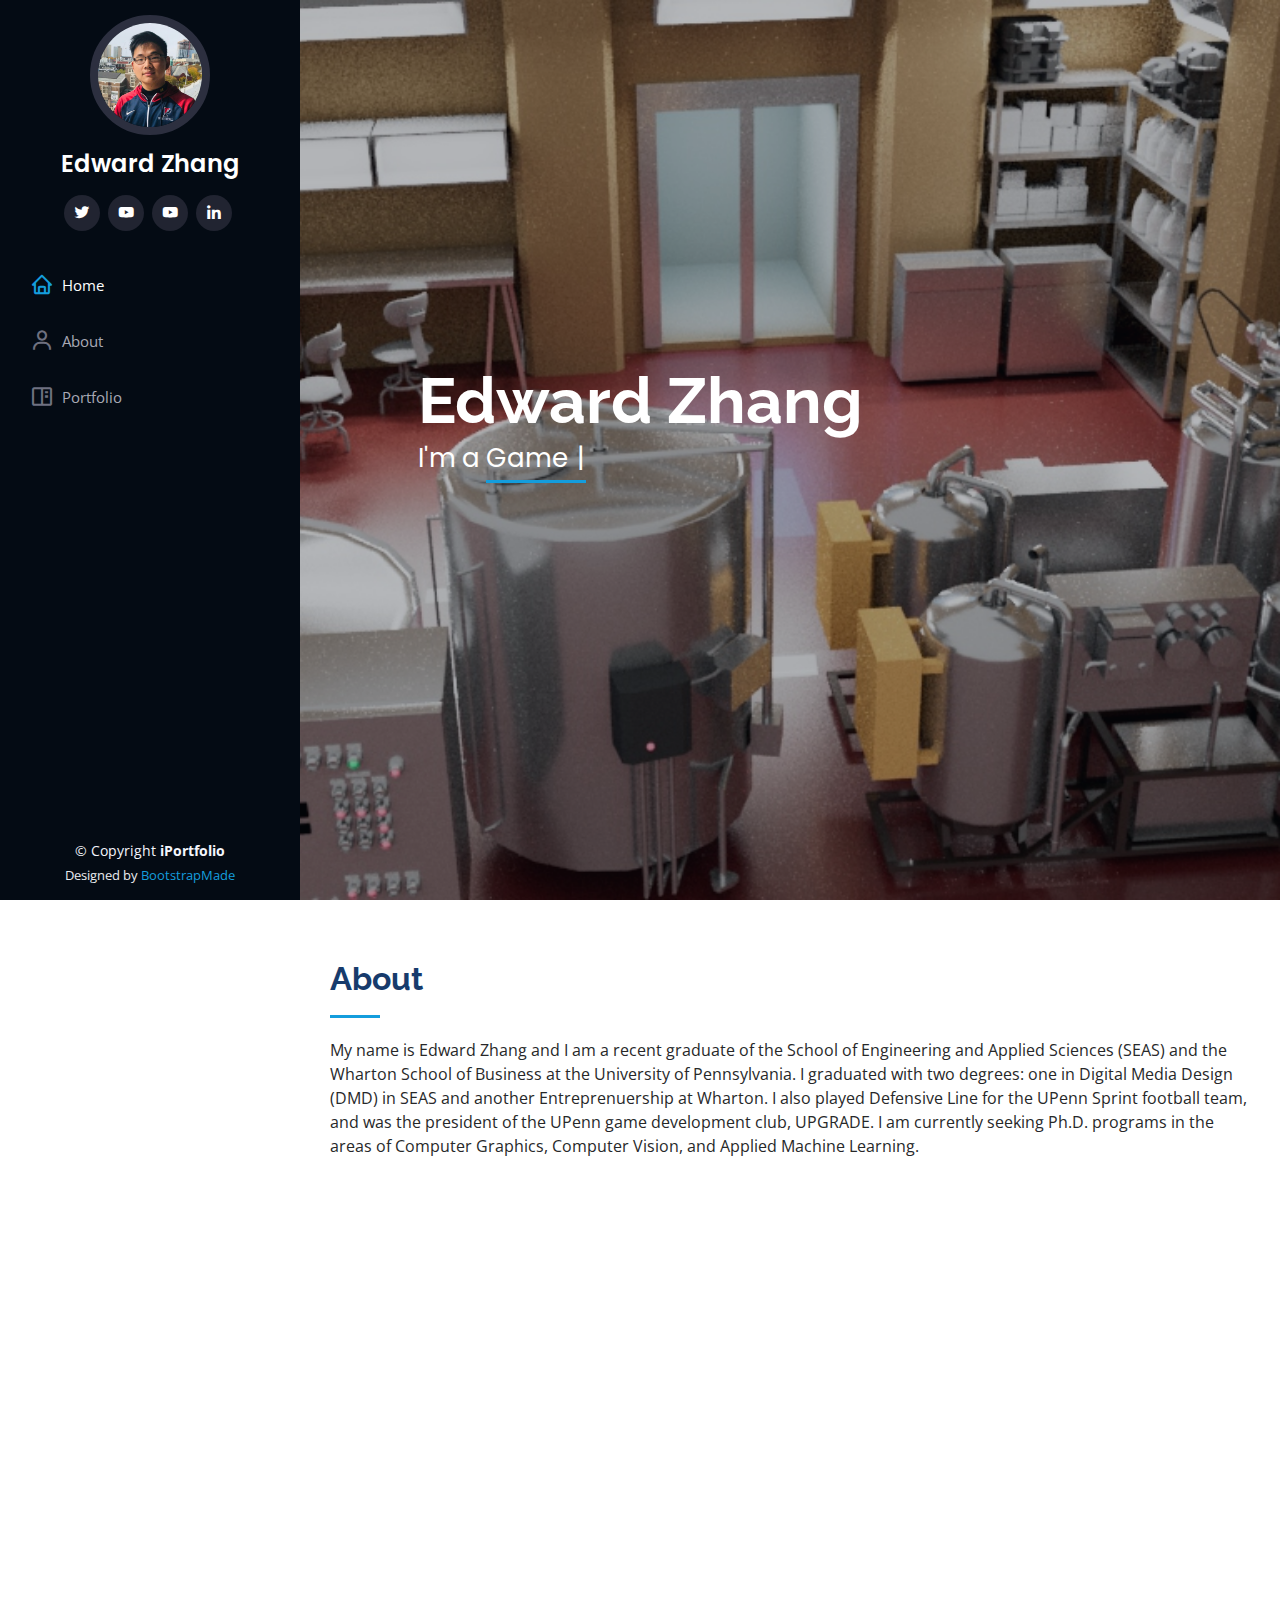
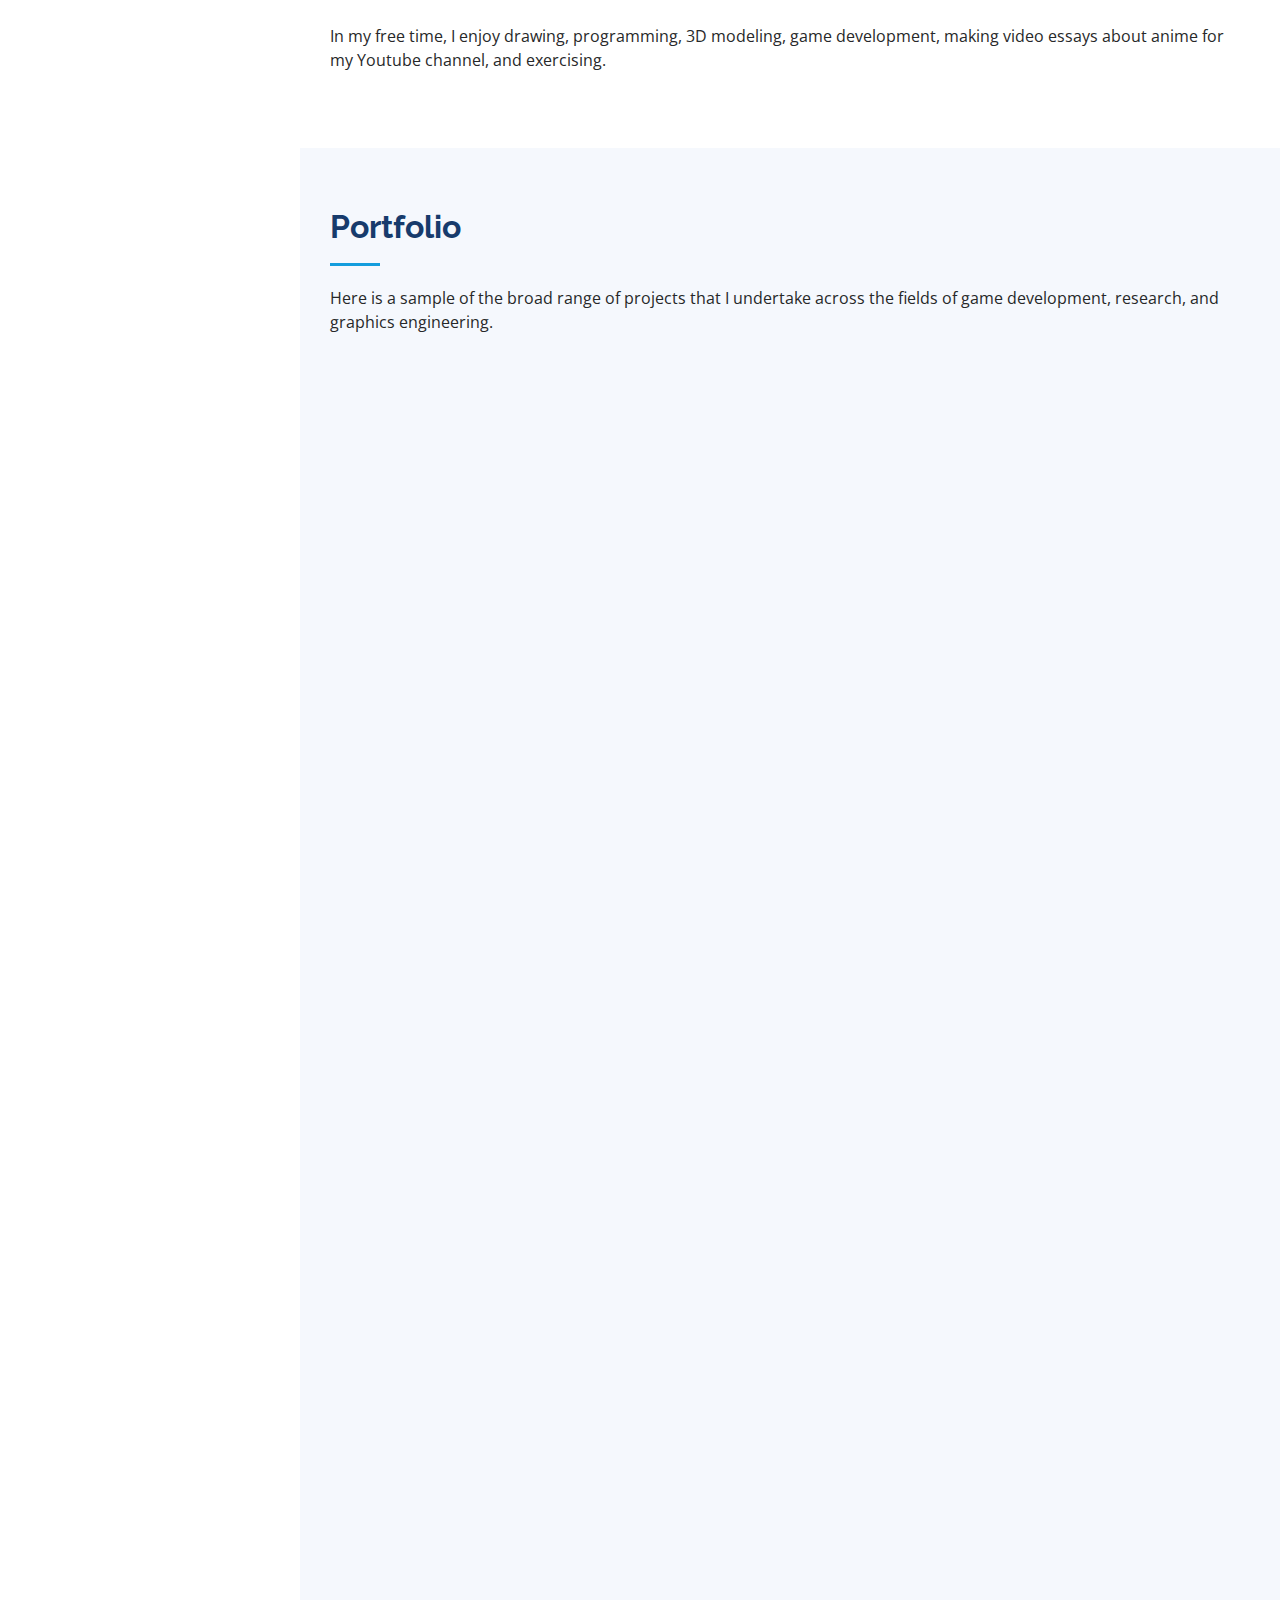
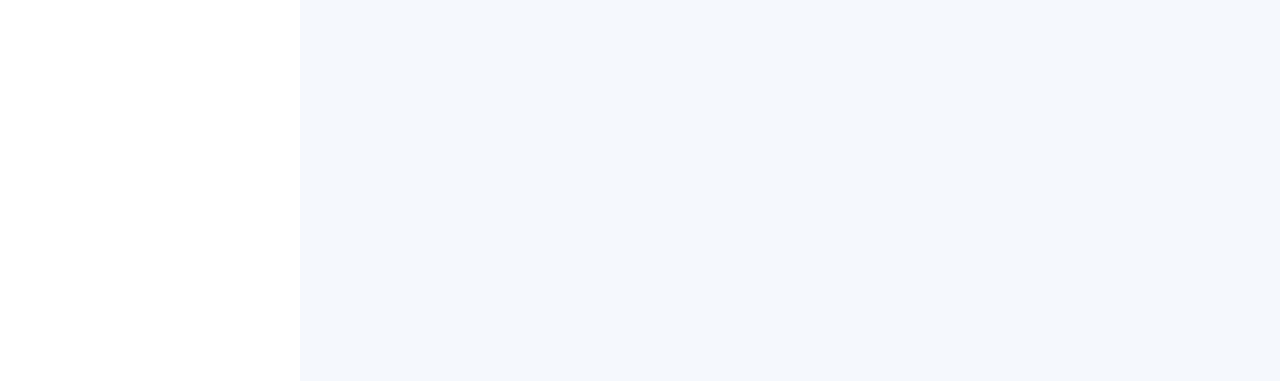
<file: index.html>
<!DOCTYPE html>
<html lang="en">

<head>
  <meta charset="utf-8">
  <meta content="width=device-width, initial-scale=1.0" name="viewport">

  <title>Edward Zhang DMD+WH 23</title>
  <meta content="" name="description">
  <meta content="" name="keywords">

  <!-- Favicons -->
  <link href="assets/img/favicon.png" rel="icon">
  <link href="assets/img/apple-touch-icon.png" rel="apple-touch-icon">

  <!-- Google Fonts -->
  <link href="https://fonts.googleapis.com/css?family=Open+Sans:300,300i,400,400i,600,600i,700,700i|Raleway:300,300i,400,400i,500,500i,600,600i,700,700i|Poppins:300,300i,400,400i,500,500i,600,600i,700,700i" rel="stylesheet">

  <!-- Vendor CSS Files -->
  <link href="assets/vendor/aos/aos.css" rel="stylesheet">
  <link href="assets/vendor/bootstrap/css/bootstrap.min.css" rel="stylesheet">
  <link href="assets/vendor/bootstrap-icons/bootstrap-icons.css" rel="stylesheet">
  <link href="assets/vendor/boxicons/css/boxicons.min.css" rel="stylesheet">
  <link href="assets/vendor/glightbox/css/glightbox.min.css" rel="stylesheet">
  <link href="assets/vendor/swiper/swiper-bundle.min.css" rel="stylesheet">

  <!-- Template Main CSS File -->
  <link href="assets/css/style.css" rel="stylesheet">

  <!-- =======================================================
  * Template Name: iPortfolio
  * Updated: May 30 2023 with Bootstrap v5.3.0
  * Template URL: https://bootstrapmade.com/iportfolio-bootstrap-portfolio-websites-template/
  * Author: BootstrapMade.com
  * License: https://bootstrapmade.com/license/
  ======================================================== -->
</head>

<body>

  <!-- ======= Mobile nav toggle button ======= -->
  <i class="bi bi-list mobile-nav-toggle d-xl-none"></i>

  <!-- ======= Header ======= -->
  <header id="header">
    <div class="d-flex flex-column">

      <div class="profile">
        <img src="assets/img/pfp.jpeg" alt="" class="img-fluid rounded-circle">
        <h1 class="text-light"><a href="index.html">Edward Zhang</a></h1>
        <div class="social-links mt-3 text-center">
          <a href="https://twitter.com/linesarefake" class="twitter"><i class="bx bxl-twitter"></i></a>
          <a href="https://www.youtube.com/@TheSlepBoi" class="youtube"><i class="bx bxl-youtube"></i></a>
          <a href="https://www.youtube.com/channel/UCOzrrn9ZqYIdSv-8RgA9TPA" class="youtube"><i class="bx bxl-youtube"></i></a>
          <a href="https://www.linkedin.com/in/edwardjczhang/" class="linkedin"><i class="bx bxl-linkedin"></i></a>
        </div>
      </div>

      <nav id="navbar" class="nav-menu navbar">
        <ul>
          <li><a href="#hero" class="nav-link scrollto active"><i class="bx bx-home"></i> <span>Home</span></a></li>
          <li><a href="#about" class="nav-link scrollto"><i class="bx bx-user"></i> <span>About</span></a></li>
          <li><a href="#portfolio" class="nav-link scrollto"><i class="bx bx-book-content"></i> <span>Portfolio</span></a></li>
        </ul>
      </nav><!-- .nav-menu -->
    </div>
  </header><!-- End Header -->

  <!-- ======= Hero Section ======= -->
  <section id="hero" class="d-flex flex-column justify-content-center align-items-center">
    <div class="hero-container" data-aos="fade-in">
      <h1>Edward Zhang</h1>
      <p>I'm a <span class="typed" data-typed-items="Game Developer, Visual Computing Programmer, Researcher"></span></p>
    </div>
  </section><!-- End Hero -->

  <main id="main">

    <!-- ======= About Section ======= -->
    <section id="about" class="about">
      <div class="container">

        <div class="section-title">
          <h2>About</h2>
          <p>My name is Edward Zhang and I am a recent graduate of the School of Engineering and Applied Sciences (SEAS) and the Wharton School of Business at the University of Pennsylvania. I graduated with two degrees: one in Digital Media Design (DMD) in SEAS and another Entreprenuership at Wharton. I also played Defensive Line for the UPenn Sprint football team, and was the president of the UPenn game development club, UPGRADE. I am currently seeking Ph.D. programs in the areas of Computer Graphics, Computer Vision, and Applied Machine Learning.</p>
        </div>

        <div class="row">
          <div class="col-lg-4" data-aos="fade-right">
            <img src="assets/img/profile-img.jpg" class="img-fluid" alt="">
          </div>
          <div class="col-lg-8 pt-4 pt-lg-0 content" data-aos="fade-left">
            <h3>Developer, Researcher, and Creator</h3>
            <p class="fst-italic">
              My vision is to spur the development of innovative and financially self-sustaining graphical technologies that help humanity better harness the infinite power of computer graphics in the fields of entertainment, education, communication, and beyond. Thus, I am very interested in finding out what kind of paradigm shift will be or has been triggered by the democratization of game engine technology and the rise of the notion of the "Metaverse" within mainstream discourse.
            </p>
            <div class="row">
              <div class="col-lg-6">
                <ul>
                  <li><i class="bi bi-chevron-right"></i> <strong>Phone:</strong> <span>+1 215 450 6405</span></li>
                  <li><i class="bi bi-chevron-right"></i> <strong>Email:</strong> <span>zedward@seas.upenn.edu</span></li>
                  <li><i class="bi bi-chevron-right"></i> <strong>Curriculum Vitae:</strong> <span>
                    <a href="assets\files\Edward_Zhang_CV_05312023.pdf"><i class="bx bx-link"></i></a>
                  </span></li>
                </ul>
              </div>
            </div>
          </div>
        </div>
        <p>In my free time, I enjoy drawing, programming, 3D modeling, game development, making video essays about anime for my Youtube channel, and exercising.</p>
      </div>
    </section><!-- End About Section -->

    <!-- ======= Skills Section ======= 
    <section id="skills" class="skills section-bg">
      <div class="container">

        <div class="section-title">
          <h2>Skills</h2>
          <p>Magnam dolores commodi suscipit. Necessitatibus eius consequatur ex aliquid fuga eum quidem. Sit sint consectetur velit. Quisquam quos quisquam cupiditate. Et nemo qui impedit suscipit alias ea. Quia fugiat sit in iste officiis commodi quidem hic quas.</p>
        </div>

        <div class="row skills-content">

          <div class="col-lg-6" data-aos="fade-up">

            <div class="progress">
              <span class="skill">HTML <i class="val">100%</i></span>
              <div class="progress-bar-wrap">
                <div class="progress-bar" role="progressbar" aria-valuenow="100" aria-valuemin="0" aria-valuemax="100"></div>
              </div>
            </div>

            <div class="progress">
              <span class="skill">CSS <i class="val">90%</i></span>
              <div class="progress-bar-wrap">
                <div class="progress-bar" role="progressbar" aria-valuenow="90" aria-valuemin="0" aria-valuemax="100"></div>
              </div>
            </div>

            <div class="progress">
              <span class="skill">JavaScript <i class="val">75%</i></span>
              <div class="progress-bar-wrap">
                <div class="progress-bar" role="progressbar" aria-valuenow="75" aria-valuemin="0" aria-valuemax="100"></div>
              </div>
            </div>

          </div>

          <div class="col-lg-6" data-aos="fade-up" data-aos-delay="100">

            <div class="progress">
              <span class="skill">PHP <i class="val">80%</i></span>
              <div class="progress-bar-wrap">
                <div class="progress-bar" role="progressbar" aria-valuenow="80" aria-valuemin="0" aria-valuemax="100"></div>
              </div>
            </div>

            <div class="progress">
              <span class="skill">WordPress/CMS <i class="val">90%</i></span>
              <div class="progress-bar-wrap">
                <div class="progress-bar" role="progressbar" aria-valuenow="90" aria-valuemin="0" aria-valuemax="100"></div>
              </div>
            </div>

            <div class="progress">
              <span class="skill">Photoshop <i class="val">55%</i></span>
              <div class="progress-bar-wrap">
                <div class="progress-bar" role="progressbar" aria-valuenow="55" aria-valuemin="0" aria-valuemax="100"></div>
              </div>
            </div>

          </div>

        </div>

      </div>
    </section>
    
    End Skills Section -->

    <!-- ======= Resume Section ======= >
    <section id="resume" class="resume">
      <div class="container">

        <div class="section-title">
          <h2>Curriculum Vitae</h2>
          <p>Magnam dolores commodi suscipit. Necessitatibus eius consequatur ex aliquid fuga eum quidem. Sit sint consectetur velit. Quisquam quos quisquam cupiditate. Et nemo qui impedit suscipit alias ea. Quia fugiat sit in iste officiis commodi quidem hic quas.</p>
        </div>

        <div class="row">
          <div class="col-lg-6" data-aos="fade-up">
            <h3 class="resume-title">Sumary</h3>
            <div class="resume-item pb-0">
              <h4>Alex Smith</h4>
              <p><em>Innovative and deadline-driven Graphic Designer with 3+ years of experience designing and developing user-centered digital/print marketing material from initial concept to final, polished deliverable.</em></p>
              <ul>
                <li>Portland par 127,Orlando, FL</li>
                <li>(123) 456-7891</li>
                <li>alice.barkley@example.com</li>
              </ul>
            </div>

            <h3 class="resume-title">Education</h3>
            <div class="resume-item">
              <h4>Master of Fine Arts &amp; Graphic Design</h4>
              <h5>2015 - 2016</h5>
              <p><em>Rochester Institute of Technology, Rochester, NY</em></p>
              <p>Qui deserunt veniam. Et sed aliquam labore tempore sed quisquam iusto autem sit. Ea vero voluptatum qui ut dignissimos deleniti nerada porti sand markend</p>
            </div>
            <div class="resume-item">
              <h4>Bachelor of Fine Arts &amp; Graphic Design</h4>
              <h5>2010 - 2014</h5>
              <p><em>Rochester Institute of Technology, Rochester, NY</em></p>
              <p>Quia nobis sequi est occaecati aut. Repudiandae et iusto quae reiciendis et quis Eius vel ratione eius unde vitae rerum voluptates asperiores voluptatem Earum molestiae consequatur neque etlon sader mart dila</p>
            </div>
          </div>
          <div class="col-lg-6" data-aos="fade-up" data-aos-delay="100">
            <h3 class="resume-title">Professional Experience</h3>
            <div class="resume-item">
              <h4>Senior graphic design specialist</h4>
              <h5>2019 - Present</h5>
              <p><em>Experion, New York, NY </em></p>
              <ul>
                <li>Lead in the design, development, and implementation of the graphic, layout, and production communication materials</li>
                <li>Delegate tasks to the 7 members of the design team and provide counsel on all aspects of the project. </li>
                <li>Supervise the assessment of all graphic materials in order to ensure quality and accuracy of the design</li>
                <li>Oversee the efficient use of production project budgets ranging from $2,000 - $25,000</li>
              </ul>
            </div>
            <div class="resume-item">
              <h4>Graphic design specialist</h4>
              <h5>2017 - 2018</h5>
              <p><em>Stepping Stone Advertising, New York, NY</em></p>
              <ul>
                <li>Developed numerous marketing programs (logos, brochures,infographics, presentations, and advertisements).</li>
                <li>Managed up to 5 projects or tasks at a given time while under pressure</li>
                <li>Recommended and consulted with clients on the most appropriate graphic design</li>
                <li>Created 4+ design presentations and proposals a month for clients and account managers</li>
              </ul>
            </div>
          </div>
        </div>

      </div>
    </section> End Resume Section -->

    <!-- ======= Portfolio Section ======= -->
    <section id="portfolio" class="portfolio section-bg">
      <div class="container">

        <div class="section-title">
          <h2>Portfolio</h2>
          <p>Here is a sample of the broad range of projects that I undertake across the fields of game development, research, and graphics engineering.</p>
        </div>

        <div class="row" data-aos="fade-up">
          <div class="col-lg-12 d-flex justify-content-center">
            <ul id="portfolio-flters">
              <li data-filter="*" class="filter-active">All</li>
              <li data-filter=".filter-gdev">Game Development</li>
              <li data-filter=".filter-research">Academic Research</li>
              <li data-filter=".filter-graphProg">Graphics Programming</li>
            </ul>
          </div>
        </div>

        <div class="row portfolio-container" data-aos="fade-up" data-aos-delay="100">
          <!-- Game Dev -->
          <div class="col-lg-4 col-md-6 portfolio-item filter-gdev">
            <div class="portfolio-wrap">
              <img src="assets/img/portfolio/BTTitle.png" class="img-fluid" alt="">
              <h4>Bionic Traveller</h4>
              <tbody>The UPenn Game Development Club's inaugural game release to Steam, led by me as Executive Producer.</tbody>
              <div class="portfolio-links">
                <a href="assets/img/portfolio/BTDetails.png" data-gallery="portfolioGallery" class="portfolio-lightbox"><i class="bx bx-plus"></i></a>
                <a href="https://store.steampowered.com/app/2026430/UPGRADE_202122__Bionic_Traveler/"><i class="bx bx-link"></i></a>
              </div>
            </div>
          </div>

          <div class="col-lg-4 col-md-6 portfolio-item filter-gdev">
            <div class="portfolio-wrap">
              <img src="assets/img/portfolio/RRTitle.png" class="img-fluid" alt="">
              <h4>Recurison Rumble</h4>
              <tbody>A gamified approach toward teaching the concept of Recursion, coded and tested by me.</tbody>
              <div class="portfolio-links">
                <a href="assets/img/portfolio/RRDetails.png" data-gallery="portfolioGallery" class="portfolio-lightbox"><i class="bx bx-plus"></i></a> 
                <a href="https://zedward23.itch.io/recursion-rumble"><i class="bx bx-link"></i></a>
              </div>
            </div>
          </div>

          <div class="col-lg-4 col-md-6 portfolio-item filter-gdev">
            <div class="portfolio-wrap">
              <img src="assets/img/portfolio/GGTitle.png" class="img-fluid" alt="">
              <h4>Galaxy Gacha</h4>
              <tbody>The UPenn Game Development Club's second game in development for release to Steam, led by me as Executive Producer.</tbody>
              <div class="portfolio-links">
                <a href="assets/img/portfolio/GGDetails.png" data-gallery="portfolioGallery" class="portfolio-lightbox"><i class="bx bx-plus"></i></a>
                <a href="https://github.com/pennupgrade/GachaBase"><i class="bx bx-link"></i></a>
              </div>
            </div>
          </div>

          
          <!-- Research -->
          <div class="col-lg-4 col-md-6 portfolio-item filter-research">
            <div class="portfolio-wrap">
              <img src="assets/img/portfolio/Ego4D.png" class="img-fluid" alt="">
              <h4>Ego4D FAIR-University Consortium</h4>
              <tbody>Data Collection for a Massive Dataset of Ego-Exocentric Video data of people completing human activities.</tbody>
              <div class="portfolio-links">
                <a href="https://ego4d-data.org/"><i class="bx bx-link"></i></a>
              </div>
            </div>
          </div>
          
          <div class="col-lg-4 col-md-6 portfolio-item filter-research">
            <div class="portfolio-wrap">
              <img src="assets/img/portfolio/open-body-fit.png" class="img-fluid" alt="">
              
              <h4> open-body-fit</h4>
              <tbody>A pipeline for loading estimated pose data from sign language into physics-based simulators, presented by me at MIG 2022.</tbody>
              <div class="portfolio-links">
                <a href="assets\files\writing_signlanguage_analysis.pdf"><i class="bx bx-link"></i></a>
              </div>
            </div>
          </div>

          <div class="col-lg-4 col-md-6 portfolio-item filter-research">
            <div class="portfolio-wrap">
              <img src="assets/img/portfolio/WRAPTitle.png" class="img-fluid" alt="">
              <h4>A Data-Driven Look at the China Dream</h4>
              <tbody>An overview of US-Listed Chinese stocks evaluated against Big Data, completed as a Worldwide Research Assistant Project under Wharton.</tbody>
              <div class="portfolio-links">
                <a href="assets\files\Edward Zhang-WRAP.pdf" title="More Details"><i class="bx bx-link"></i></a>
              </div>
            </div>
          </div>

          <div class="col-lg-4 col-md-6 portfolio-item filter-research">
            <div class="portfolio-wrap">
              <img src="assets/img/portfolio/RRDetails.png" class="img-fluid" alt="">
              <h4>Efficacy of Game-Based Learning In the Teaching of Abstract Concepts</h4>
              <tbody>My Wharton Honors Thesis which uses Recursion Rumble to test the efficancy of designing games for teaching abstract concepts.</tbody>
              <div class="portfolio-links">
                <a href="https://repository.upenn.edu/wharton_research_scholars/255/" title="More Details"><i class="bx bx-link"></i></a>
              </div>
            </div>
          </div>

          <!-- Graphics Projects -->
          <div class="col-lg-4 col-md-6 portfolio-item filter-graphProg">
            <div class="portfolio-wrap">
              <img src="assets/img/portfolio/VASATitle.png" class="img-fluid" alt="">
              <h4>Virtual Avatar Streaming Apperatus</h4>
              <tbody>A rudimentary VTubing software package that can be hooked up to StreamLabs for use in livestreaming.<tbody>
              <div class="portfolio-links">
                <a href="https://github.com/zedward23/Virtual-Avatar-Streaming-Apperatus" title="More Details"><i class="bx bx-link"></i></a>
              </div>
            </div>
          </div>

          <div class="col-lg-4 col-md-6 portfolio-item filter-graphProg">
            <div class="portfolio-wrap">
              <img src="assets/img/portfolio/Grass.png" class="img-fluid" alt="">
              <h4>Vulkan and WebGPU Grass</h4>
              <tbody>Realtime scenes of animated grass which react to forces such as gravity and wind.<tbody>
              <div class="portfolio-links">
                <a href="https://github.com/conswang/webgpu-impact.git" title="More Details"><i class="bx bx-link"></i></a>
                <a href="https://github.com/zedward23/Project5-Vulkan-Grass-Rendering" title="More Details"><i class="bx bx-link"></i></a>
              </div>
            </div>
          </div>
          
          <div class="col-lg-4 col-md-6 portfolio-item filter-graphProg">
            <div class="portfolio-wrap">
              <img src="assets/img/portfolio/cuda.png" class="img-fluid" alt="">
              <h4>Cuda Pathtracer</h4>
              <tbody>A Pathtracer written in C++ and Cuda which supports arbitrary mesh loading, multiple light and surface types, and depth of field effects.</tbody>
              <div class="portfolio-links">
                <a href="https://github.com/zedward23/Project3-CUDA-Path-Tracer" title="More Details"><i class="bx bx-link"></i></a>
              </div>
            </div>
          </div>

          <div class="col-lg-4 col-md-6 portfolio-item filter-graphProg">
            <div class="portfolio-wrap">
              <img src="assets/img/portfolio/maya.png" class="img-fluid" alt="">
              <h4>Mini-Maya</h4>
              <tbody>A rasterizer written in C++ that supports arbitrary mesh editing, mesh skinning, and catmull-clark smoothing.</tbody>
              <div class="portfolio-links">
                <a href="https://github.com/CIS460-Fall-2020/homework-05-06-07-micro-maya-mesh-editor-zedward23.git" title="More Details"><i class="bx bx-link"></i></a>
              </div>
            </div>
          </div>

          <div class="col-lg-4 col-md-6 portfolio-item filter-graphProg">
            <div class="portfolio-wrap">
              <img src="assets/img/portfolio/faceblur.png" class="img-fluid" alt="">
              <h4>Face Blur</h4>
              <tbody>A simple automatic face blurring software package powered by OpenCV.</tbody>
              <div class="portfolio-links">
                <a href="https://github.com/zedward23/faceblur.git" title="More Details"><i class="bx bx-link"></i></a>
              </div>
            </div>
          </div>

          <div class="col-lg-4 col-md-6 portfolio-item filter-graphProg">
            <div class="portfolio-wrap">
              <img src="assets/img/portfolio/NeRF.png" class="img-fluid" alt="">
              <h4>Simple NeRF</h4>
              <tbody>A simplified implementation of a 3D Neural Radiance Field.</tbody>
              <div class="portfolio-links">
                <a href="https://colab.research.google.com/drive/1el_C6BJswptQVkeW2bnim9Sa-zmN5DwA?usp=sharing" title="More Details"><i class="bx bx-link"></i></a>
              </div>
            </div>
          </div>

          
      </div>
    </section><!-- End Portfolio Section -->

    <!-- ======= Contact Section ======= 
    <section id="contact" class="contact">
      <div class="container">

        <div class="section-title">
          <h2>Contact</h2>
          <p>Magnam dolores commodi suscipit. Necessitatibus eius consequatur ex aliquid fuga eum quidem. Sit sint consectetur velit. Quisquam quos quisquam cupiditate. Et nemo qui impedit suscipit alias ea. Quia fugiat sit in iste officiis commodi quidem hic quas.</p>
        </div>

        <div class="row" data-aos="fade-in">

          <div class="col-lg-5 d-flex align-items-stretch">
            <div class="info">
              <div class="address">
                <i class="bi bi-geo-alt"></i>
                <h4>Location:</h4>
                <p>A108 Adam Street, New York, NY 535022</p>
              </div>

              <div class="email">
                <i class="bi bi-envelope"></i>
                <h4>Email:</h4>
                <p>info@example.com</p>
              </div>

              <div class="phone">
                <i class="bi bi-phone"></i>
                <h4>Call:</h4>
                <p>+1 5589 55488 55s</p>
              </div>

              <iframe src="https://www.google.com/maps/embed?pb=!1m14!1m8!1m3!1d12097.433213460943!2d-74.0062269!3d40.7101282!3m2!1i1024!2i768!4f13.1!3m3!1m2!1s0x0%3A0xb89d1fe6bc499443!2sDowntown+Conference+Center!5e0!3m2!1smk!2sbg!4v1539943755621" frameborder="0" style="border:0; width: 100%; height: 290px;" allowfullscreen></iframe>
            </div>

          </div>

        </div>

      </div>
    </section>End Contact Section -->

  </main><!-- End #main -->

  <!-- ======= Footer ======= -->
  <footer id="footer">
    <div class="container">
      <div class="copyright">
        &copy; Copyright <strong><span>iPortfolio</span></strong>
      </div>
      <div class="credits">
        <!-- All the links in the footer should remain intact. -->
        <!-- You can delete the links only if you purchased the pro version. -->
        <!-- Licensing information: https://bootstrapmade.com/license/ -->
        <!-- Purchase the pro version with working PHP/AJAX contact form: https://bootstrapmade.com/iportfolio-bootstrap-portfolio-websites-template/ -->
        Designed by <a href="https://bootstrapmade.com/">BootstrapMade</a>
      </div>
    </div>
  </footer><!-- End  Footer -->

  <a href="#" class="back-to-top d-flex align-items-center justify-content-center"><i class="bi bi-arrow-up-short"></i></a>

  <!-- Vendor JS Files -->
  <script src="assets/vendor/purecounter/purecounter_vanilla.js"></script>
  <script src="assets/vendor/aos/aos.js"></script>
  <script src="assets/vendor/bootstrap/js/bootstrap.bundle.min.js"></script>
  <script src="assets/vendor/glightbox/js/glightbox.min.js"></script>
  <script src="assets/vendor/isotope-layout/isotope.pkgd.min.js"></script>
  <script src="assets/vendor/swiper/swiper-bundle.min.js"></script>
  <script src="assets/vendor/typed.js/typed.umd.js"></script>
  <script src="assets/vendor/waypoints/noframework.waypoints.js"></script>
  <script src="assets/vendor/php-email-form/validate.js"></script>

  <!-- Template Main JS File -->
  <script src="assets/js/main.js"></script>

</body>

</html>
</file>
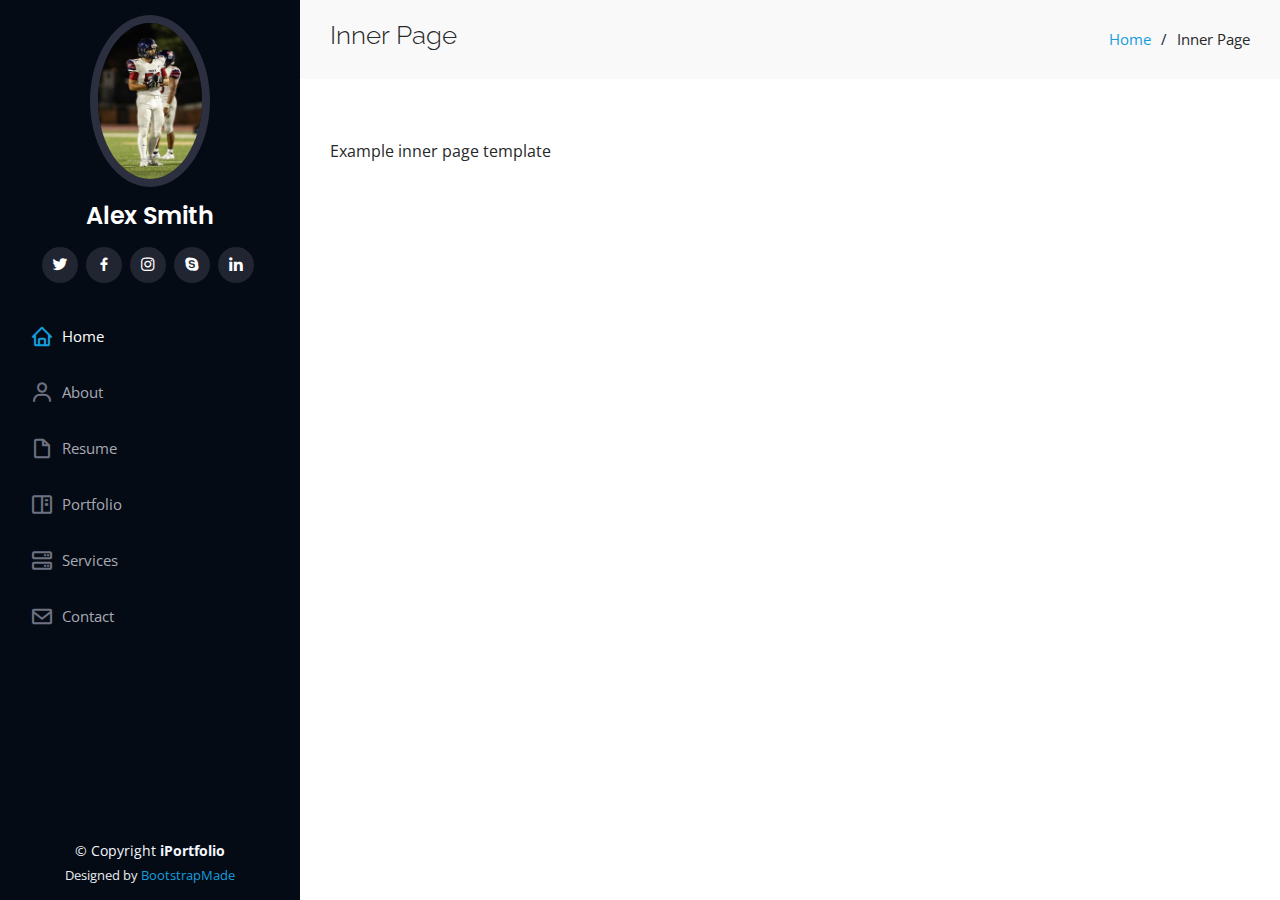
<file: inner-page.html>
<!DOCTYPE html>
<html lang="en">

<head>
  <meta charset="utf-8">
  <meta content="width=device-width, initial-scale=1.0" name="viewport">

  <title>Inner Page - iPortfolio Bootstrap Template</title>
  <meta content="" name="description">
  <meta content="" name="keywords">

  <!-- Favicons -->
  <link href="assets/img/favicon.png" rel="icon">
  <link href="assets/img/apple-touch-icon.png" rel="apple-touch-icon">

  <!-- Google Fonts -->
  <link href="https://fonts.googleapis.com/css?family=Open+Sans:300,300i,400,400i,600,600i,700,700i|Raleway:300,300i,400,400i,500,500i,600,600i,700,700i|Poppins:300,300i,400,400i,500,500i,600,600i,700,700i" rel="stylesheet">

  <!-- Vendor CSS Files -->
  <link href="assets/vendor/aos/aos.css" rel="stylesheet">
  <link href="assets/vendor/bootstrap/css/bootstrap.min.css" rel="stylesheet">
  <link href="assets/vendor/bootstrap-icons/bootstrap-icons.css" rel="stylesheet">
  <link href="assets/vendor/boxicons/css/boxicons.min.css" rel="stylesheet">
  <link href="assets/vendor/glightbox/css/glightbox.min.css" rel="stylesheet">
  <link href="assets/vendor/swiper/swiper-bundle.min.css" rel="stylesheet">

  <!-- Template Main CSS File -->
  <link href="assets/css/style.css" rel="stylesheet">

  <!-- =======================================================
  * Template Name: iPortfolio
  * Updated: May 30 2023 with Bootstrap v5.3.0
  * Template URL: https://bootstrapmade.com/iportfolio-bootstrap-portfolio-websites-template/
  * Author: BootstrapMade.com
  * License: https://bootstrapmade.com/license/
  ======================================================== -->
</head>

<body>

  <!-- ======= Mobile nav toggle button ======= -->
  <i class="bi bi-list mobile-nav-toggle d-xl-none"></i>

  <!-- ======= Header ======= -->
  <header id="header">
    <div class="d-flex flex-column">

      <div class="profile">
        <img src="assets/img/profile-img.jpg" alt="" class="img-fluid rounded-circle">
        <h1 class="text-light"><a href="index.html">Alex Smith</a></h1>
        <div class="social-links mt-3 text-center">
          <a href="#" class="twitter"><i class="bx bxl-twitter"></i></a>
          <a href="#" class="facebook"><i class="bx bxl-facebook"></i></a>
          <a href="#" class="instagram"><i class="bx bxl-instagram"></i></a>
          <a href="#" class="google-plus"><i class="bx bxl-skype"></i></a>
          <a href="#" class="linkedin"><i class="bx bxl-linkedin"></i></a>
        </div>
      </div>

      <nav id="navbar" class="nav-menu navbar">
        <ul>
          <li><a href="#hero" class="nav-link scrollto active"><i class="bx bx-home"></i> <span>Home</span></a></li>
          <li><a href="#about" class="nav-link scrollto"><i class="bx bx-user"></i> <span>About</span></a></li>
          <li><a href="#resume" class="nav-link scrollto"><i class="bx bx-file-blank"></i> <span>Resume</span></a></li>
          <li><a href="#portfolio" class="nav-link scrollto"><i class="bx bx-book-content"></i> <span>Portfolio</span></a></li>
          <li><a href="#services" class="nav-link scrollto"><i class="bx bx-server"></i> <span>Services</span></a></li>
          <li><a href="#contact" class="nav-link scrollto"><i class="bx bx-envelope"></i> <span>Contact</span></a></li>
        </ul>
      </nav><!-- .nav-menu -->
    </div>
  </header><!-- End Header -->

  <main id="main">

    <!-- ======= Breadcrumbs ======= -->
    <section class="breadcrumbs">
      <div class="container">

        <div class="d-flex justify-content-between align-items-center">
          <h2>Inner Page</h2>
          <ol>
            <li><a href="index.html">Home</a></li>
            <li>Inner Page</li>
          </ol>
        </div>

      </div>
    </section><!-- End Breadcrumbs -->

    <section class="inner-page">
      <div class="container">
        <p>
          Example inner page template
        </p>
      </div>
    </section>

  </main><!-- End #main -->

  <!-- ======= Footer ======= -->
  <footer id="footer">
    <div class="container">
      <div class="copyright">
        &copy; Copyright <strong><span>iPortfolio</span></strong>
      </div>
      <div class="credits">
        <!-- All the links in the footer should remain intact. -->
        <!-- You can delete the links only if you purchased the pro version. -->
        <!-- Licensing information: https://bootstrapmade.com/license/ -->
        <!-- Purchase the pro version with working PHP/AJAX contact form: https://bootstrapmade.com/iportfolio-bootstrap-portfolio-websites-template/ -->
        Designed by <a href="https://bootstrapmade.com/">BootstrapMade</a>
      </div>
    </div>
  </footer><!-- End  Footer -->

  <a href="#" class="back-to-top d-flex align-items-center justify-content-center"><i class="bi bi-arrow-up-short"></i></a>

  <!-- Vendor JS Files -->
  <script src="assets/vendor/purecounter/purecounter_vanilla.js"></script>
  <script src="assets/vendor/aos/aos.js"></script>
  <script src="assets/vendor/bootstrap/js/bootstrap.bundle.min.js"></script>
  <script src="assets/vendor/glightbox/js/glightbox.min.js"></script>
  <script src="assets/vendor/isotope-layout/isotope.pkgd.min.js"></script>
  <script src="assets/vendor/swiper/swiper-bundle.min.js"></script>
  <script src="assets/vendor/typed.js/typed.umd.js"></script>
  <script src="assets/vendor/waypoints/noframework.waypoints.js"></script>
  <script src="assets/vendor/php-email-form/validate.js"></script>

  <!-- Template Main JS File -->
  <script src="assets/js/main.js"></script>

</body>

</html>
</file>
<file: assets/css/style.css>
/**
* Template Name: iPortfolio
* Updated: May 30 2023 with Bootstrap v5.3.0
* Template URL: https://bootstrapmade.com/iportfolio-bootstrap-portfolio-websites-template/
* Author: BootstrapMade.com
* License: https://bootstrapmade.com/license/
*/

/*--------------------------------------------------------------
# General
--------------------------------------------------------------*/
body {
  font-family: "Open Sans", sans-serif;
  color: #272829;
}

a {
  color: #149ddd;
  text-decoration: none;
}

a:hover {
  color: #37b3ed;
  text-decoration: none;
}

h1,
h2,
h3,
h4,
h5,
h6 {
  font-family: "Raleway", sans-serif;
}

/*--------------------------------------------------------------
# Back to top button
--------------------------------------------------------------*/
.back-to-top {
  position: fixed;
  visibility: hidden;
  opacity: 0;
  right: 15px;
  bottom: 15px;
  z-index: 996;
  background: #149ddd;
  width: 40px;
  height: 40px;
  border-radius: 50px;
  transition: all 0.4s;
}

.back-to-top i {
  font-size: 28px;
  color: #fff;
  line-height: 0;
}

.back-to-top:hover {
  background: #2eafec;
  color: #fff;
}

.back-to-top.active {
  visibility: visible;
  opacity: 1;
}

/*--------------------------------------------------------------
# Header
--------------------------------------------------------------*/
#header {
  position: fixed;
  top: 0;
  left: 0;
  bottom: 0;
  width: 300px;
  transition: all ease-in-out 0.5s;
  z-index: 9997;
  transition: all 0.5s;
  padding: 0 15px;
  background: #040b14;
  overflow-y: auto;
}

#header .profile img {
  margin: 15px auto;
  display: block;
  width: 120px;
  border: 8px solid #2c2f3f;
}

#header .profile h1 {
  font-size: 24px;
  margin: 0;
  padding: 0;
  font-weight: 600;
  -moz-text-align-last: center;
  text-align-last: center;
  font-family: "Poppins", sans-serif;
}

#header .profile h1 a,
#header .profile h1 a:hover {
  color: #fff;
  text-decoration: none;
}

#header .profile .social-links a {
  font-size: 18px;
  display: inline-block;
  background: #212431;
  color: #fff;
  line-height: 1;
  padding: 8px 0;
  margin-right: 4px;
  border-radius: 50%;
  text-align: center;
  width: 36px;
  height: 36px;
  transition: 0.3s;
}

#header .profile .social-links a:hover {
  background: #149ddd;
  color: #fff;
  text-decoration: none;
}

#main {
  margin-left: 300px;
}

.container,
.container-fluid {
  padding-left: 30px;
  padding-right: 30px;
}

@media (max-width: 1199px) {
  #header {
    left: -300px;
  }

  #main {
    margin-left: 0;
  }

  .container,
  .container-fluid {
    padding-left: 12px;
    padding-right: 12px;
  }
}

/*--------------------------------------------------------------
# Navigation Menu
--------------------------------------------------------------*/
/* Desktop Navigation */
.nav-menu {
  padding: 30px 0 0 0;
}

.nav-menu * {
  margin: 0;
  padding: 0;
  list-style: none;
}

.nav-menu>ul>li {
  position: relative;
  white-space: nowrap;
}

.nav-menu a,
.nav-menu a:focus {
  display: flex;
  align-items: center;
  color: #a8a9b4;
  padding: 12px 15px;
  margin-bottom: 8px;
  transition: 0.3s;
  font-size: 15px;
}

.nav-menu a i,
.nav-menu a:focus i {
  font-size: 24px;
  padding-right: 8px;
  color: #6f7180;
}

.nav-menu a:hover,
.nav-menu .active,
.nav-menu .active:focus,
.nav-menu li:hover>a {
  text-decoration: none;
  color: #fff;
}

.nav-menu a:hover i,
.nav-menu .active i,
.nav-menu .active:focus i,
.nav-menu li:hover>a i {
  color: #149ddd;
}

/* Mobile Navigation */
.mobile-nav-toggle {
  position: fixed;
  right: 15px;
  top: 15px;
  z-index: 9998;
  border: 0;
  font-size: 24px;
  transition: all 0.4s;
  outline: none !important;
  background-color: #149ddd;
  color: #fff;
  width: 40px;
  height: 40px;
  display: inline-flex;
  align-items: center;
  justify-content: center;
  line-height: 0;
  border-radius: 50px;
  cursor: pointer;
}

.mobile-nav-active {
  overflow: hidden;
}

.mobile-nav-active #header {
  left: 0;
}

/*--------------------------------------------------------------
# Hero Section
--------------------------------------------------------------*/
#hero {
  width: 100%;
  height: 100vh;
  background: url("../img/hero-bg.jpg") top center;
  background-size: cover;
}

#hero:before {
  content: "";
  background: rgba(5, 13, 24, 0.3);
  position: absolute;
  bottom: 0;
  top: 0;
  left: 0;
  right: 0;
  z-index: 1;
}

#hero .hero-container {
  position: relative;
  z-index: 2;
  min-width: 300px;
}

#hero h1 {
  margin: 0 0 10px 0;
  font-size: 64px;
  font-weight: 700;
  line-height: 56px;
  color: #fff;
}

#hero p {
  color: #fff;
  margin-bottom: 50px;
  font-size: 26px;
  font-family: "Poppins", sans-serif;
}

#hero p span {
  color: #fff;
  padding-bottom: 4px;
  letter-spacing: 1px;
  border-bottom: 3px solid #149ddd;
}

@media (min-width: 1024px) {
  #hero {
    background-attachment: fixed;
  }
}

@media (max-width: 768px) {
  #hero h1 {
    font-size: 28px;
    line-height: 36px;
  }

  #hero h2 {
    font-size: 18px;
    line-height: 24px;
    margin-bottom: 30px;
  }
}

/*--------------------------------------------------------------
# Sections General
--------------------------------------------------------------*/
section {
  padding: 60px 0;
  overflow: hidden;
}

.section-bg {
  background: #f5f8fd;
}

.section-title {
  padding-bottom: 30px;
}

.section-title h2 {
  font-size: 32px;
  font-weight: bold;
  margin-bottom: 20px;
  padding-bottom: 20px;
  position: relative;
  color: #173b6c;
}

.section-title h2::after {
  content: "";
  position: absolute;
  display: block;
  width: 50px;
  height: 3px;
  background: #149ddd;
  bottom: 0;
  left: 0;
}

.section-title p {
  margin-bottom: 0;
}

/*--------------------------------------------------------------
# About
--------------------------------------------------------------*/
.about .content h3 {
  font-weight: 700;
  font-size: 26px;
  color: #173b6c;
}

.about .content ul {
  list-style: none;
  padding: 0;
}

.about .content ul li {
  margin-bottom: 20px;
  display: flex;
  align-items: center;
}

.about .content ul strong {
  margin-right: 10px;
}

.about .content ul i {
  font-size: 16px;
  margin-right: 5px;
  color: #149ddd;
  line-height: 0;
}

.about .content p:last-child {
  margin-bottom: 0;
}

/*--------------------------------------------------------------
# Facts
--------------------------------------------------------------*/
.facts {
  padding-bottom: 30px;
}

.facts .count-box {
  padding: 30px;
  width: 100%;
}

.facts .count-box i {
  display: block;
  font-size: 44px;
  color: #149ddd;
  float: left;
  line-height: 0;
}

.facts .count-box span {
  font-size: 48px;
  line-height: 40px;
  display: block;
  font-weight: 700;
  color: #050d18;
  margin-left: 60px;
}

.facts .count-box p {
  padding: 15px 0 0 0;
  margin: 0 0 0 60px;
  font-family: "Raleway", sans-serif;
  font-size: 14px;
  color: #122f57;
}

.facts .count-box a {
  font-weight: 600;
  display: block;
  margin-top: 20px;
  color: #122f57;
  font-size: 15px;
  font-family: "Poppins", sans-serif;
  transition: ease-in-out 0.3s;
}

.facts .count-box a:hover {
  color: #1f5297;
}

/*--------------------------------------------------------------
# Akills
--------------------------------------------------------------*/
.skills .progress {
  height: 60px;
  display: block;
  background: none;
  border-radius: 0;
}

.skills .progress .skill {
  padding: 0;
  margin: 0 0 6px 0;
  text-transform: uppercase;
  display: block;
  font-weight: 600;
  font-family: "Poppins", sans-serif;
  color: #050d18;
}

.skills .progress .skill .val {
  float: right;
  font-style: normal;
}

.skills .progress-bar-wrap {
  background: #dce8f8;
  height: 10px;
}

.skills .progress-bar {
  width: 1px;
  height: 10px;
  transition: 0.9s;
  background-color: #149ddd;
}

/*--------------------------------------------------------------
# Resume
--------------------------------------------------------------*/
.resume .resume-title {
  font-size: 26px;
  font-weight: 700;
  margin-top: 20px;
  margin-bottom: 20px;
  color: #050d18;
}

.resume .resume-item {
  padding: 0 0 20px 20px;
  margin-top: -2px;
  border-left: 2px solid #1f5297;
  position: relative;
}

.resume .resume-item h4 {
  line-height: 18px;
  font-size: 18px;
  font-weight: 600;
  text-transform: uppercase;
  font-family: "Poppins", sans-serif;
  color: #050d18;
  margin-bottom: 10px;
}

.resume .resume-item h5 {
  font-size: 16px;
  background: #e4edf9;
  padding: 5px 15px;
  display: inline-block;
  font-weight: 600;
  margin-bottom: 10px;
}

.resume .resume-item ul {
  padding-left: 20px;
}

.resume .resume-item ul li {
  padding-bottom: 10px;
}

.resume .resume-item:last-child {
  padding-bottom: 0;
}

.resume .resume-item::before {
  content: "";
  position: absolute;
  width: 16px;
  height: 16px;
  border-radius: 50px;
  left: -9px;
  top: 0;
  background: #fff;
  border: 2px solid #1f5297;
}

/*--------------------------------------------------------------
# Portfolio
--------------------------------------------------------------*/
.portfolio .portfolio-item {
  margin-bottom: 30px;
}

.portfolio #portfolio-flters {
  padding: 0;
  margin: 0 auto 35px auto;
  list-style: none;
  text-align: center;
  background: #fff;
  border-radius: 50px;
  padding: 2px 15px;
}

.portfolio #portfolio-flters li {
  cursor: pointer;
  display: inline-block;
  padding: 10px 15px 8px 15px;
  font-size: 14px;
  font-weight: 600;
  line-height: 1;
  text-transform: uppercase;
  color: #272829;
  margin-bottom: 5px;
  transition: all 0.3s ease-in-out;
}

.portfolio #portfolio-flters li:hover,
.portfolio #portfolio-flters li.filter-active {
  color: #149ddd;
}

.portfolio #portfolio-flters li:last-child {
  margin-right: 0;
}

.portfolio .portfolio-wrap {
  transition: 0.3s;
  position: relative;
  overflow: hidden;
  z-index: 1;
}

.portfolio .portfolio-wrap::before {
  content: "";
  background: rgba(255, 255, 255, 0.5);
  position: absolute;
  left: 0;
  right: 0;
  top: 0;
  bottom: 0;
  transition: all ease-in-out 0.3s;
  z-index: 2;
  opacity: 0;
}

.portfolio .portfolio-wrap .portfolio-links {
  opacity: 1;
  left: 0;
  right: 0;
  bottom: -60px;
  z-index: 3;
  position: absolute;
  transition: all ease-in-out 0.3s;
  display: flex;
  justify-content: center;
}

.portfolio .portfolio-wrap .portfolio-links a {
  color: #fff;
  font-size: 28px;
  text-align: center;
  background: rgba(20, 157, 221, 0.75);
  transition: 0.3s;
  width: 50%;
}

.portfolio .portfolio-wrap .portfolio-links a:hover {
  background: rgba(20, 157, 221, 0.95);
}

.portfolio .portfolio-wrap .portfolio-links a+a {
  border-left: 1px solid #37b3ed;
}

.portfolio .portfolio-wrap:hover::before {
  top: 0;
  left: 0;
  right: 0;
  bottom: 0;
  opacity: 1;
}

.portfolio .portfolio-wrap:hover .portfolio-links {
  opacity: 1;
  bottom: 0;
}

/*--------------------------------------------------------------
# Portfolio Details
--------------------------------------------------------------*/
.portfolio-details {
  padding-top: 40px;
}

.portfolio-details .portfolio-details-slider img {
  width: 100%;
}

.portfolio-details .portfolio-details-slider .swiper-pagination {
  margin-top: 20px;
  position: relative;
}

.portfolio-details .portfolio-details-slider .swiper-pagination .swiper-pagination-bullet {
  width: 12px;
  height: 12px;
  background-color: #fff;
  opacity: 1;
  border: 1px solid #149ddd;
}

.portfolio-details .portfolio-details-slider .swiper-pagination .swiper-pagination-bullet-active {
  background-color: #149ddd;
}

.portfolio-details .portfolio-info {
  padding: 30px;
  box-shadow: 0px 0 30px rgba(5, 13, 24, 0.08);
}

.portfolio-details .portfolio-info h3 {
  font-size: 22px;
  font-weight: 700;
  margin-bottom: 20px;
  padding-bottom: 20px;
  border-bottom: 1px solid #eee;
}

.portfolio-details .portfolio-info ul {
  list-style: none;
  padding: 0;
  font-size: 15px;
}

.portfolio-details .portfolio-info ul li+li {
  margin-top: 10px;
}

.portfolio-details .portfolio-description {
  padding-top: 30px;
}

.portfolio-details .portfolio-description h2 {
  font-size: 26px;
  font-weight: 700;
  margin-bottom: 20px;
}

.portfolio-details .portfolio-description p {
  padding: 0;
}

/*--------------------------------------------------------------
# Services
--------------------------------------------------------------*/
.services .icon-box {
  margin-bottom: 20px;
}

.services .icon {
  float: left;
  display: flex;
  align-items: center;
  justify-content: center;
  width: 54px;
  height: 54px;
  background: #149ddd;
  border-radius: 50%;
  transition: 0.5s;
  border: 1px solid #149ddd;
}

.services .icon i {
  color: #fff;
  font-size: 24px;
  line-height: 0;
}

.services .icon-box:hover .icon {
  background: #fff;
}

.services .icon-box:hover .icon i {
  color: #149ddd;
}

.services .title {
  margin-left: 80px;
  font-weight: 700;
  margin-bottom: 15px;
  font-size: 18px;
}

.services .title a {
  color: #343a40;
}

.services .title a:hover {
  color: #149ddd;
}

.services .description {
  margin-left: 80px;
  line-height: 24px;
  font-size: 14px;
}

/*--------------------------------------------------------------
# Testimonials
--------------------------------------------------------------*/
.testimonials .testimonials-carousel,
.testimonials .testimonials-slider {
  overflow: hidden;
}

.testimonials .testimonial-item {
  box-sizing: content-box;
  text-align: center;
  min-height: 320px;
}

.testimonials .testimonial-item .testimonial-img {
  width: 90px;
  border-radius: 50%;
  margin: 0 auto;
}

.testimonials .testimonial-item h3 {
  font-size: 18px;
  font-weight: bold;
  margin: 10px 0 5px 0;
  color: #111;
}

.testimonials .testimonial-item h4 {
  font-size: 14px;
  color: #999;
  margin: 0;
}

.testimonials .testimonial-item .quote-icon-left,
.testimonials .testimonial-item .quote-icon-right {
  color: #c3e8fa;
  font-size: 26px;
}

.testimonials .testimonial-item .quote-icon-left {
  display: inline-block;
  left: -5px;
  position: relative;
}

.testimonials .testimonial-item .quote-icon-right {
  display: inline-block;
  right: -5px;
  position: relative;
  top: 10px;
}

.testimonials .testimonial-item p {
  font-style: italic;
  margin: 0 15px 15px 15px;
  padding: 20px;
  background: #fff;
  position: relative;
  margin-bottom: 35px;
  border-radius: 6px;
  box-shadow: 0px 2px 15px rgba(0, 0, 0, 0.1);
}

.testimonials .testimonial-item p::after {
  content: "";
  width: 0;
  height: 0;
  border-top: 20px solid #fff;
  border-right: 20px solid transparent;
  border-left: 20px solid transparent;
  position: absolute;
  bottom: -20px;
  left: calc(50% - 20px);
}

.testimonials .swiper-pagination {
  margin-top: 20px;
  position: relative;
}

.testimonials .swiper-pagination .swiper-pagination-bullet {
  width: 12px;
  height: 12px;
  background-color: #fff;
  opacity: 1;
  border: 1px solid #149ddd;
}

.testimonials .swiper-pagination .swiper-pagination-bullet-active {
  background-color: #149ddd;
}

/*--------------------------------------------------------------
# Contact
--------------------------------------------------------------*/
.contact {
  padding-bottom: 130px;
}

.contact .info {
  padding: 30px;
  background: #fff;
  width: 100%;
  box-shadow: 0 0 24px 0 rgba(0, 0, 0, 0.12);
}

.contact .info i {
  font-size: 20px;
  color: #149ddd;
  float: left;
  width: 44px;
  height: 44px;
  background: #dff3fc;
  display: flex;
  justify-content: center;
  align-items: center;
  border-radius: 50px;
  transition: all 0.3s ease-in-out;
}

.contact .info h4 {
  padding: 0 0 0 60px;
  font-size: 22px;
  font-weight: 600;
  margin-bottom: 5px;
  color: #050d18;
}

.contact .info p {
  padding: 0 0 10px 60px;
  margin-bottom: 20px;
  font-size: 14px;
  color: #173b6c;
}

.contact .info .email p {
  padding-top: 5px;
}

.contact .info .social-links {
  padding-left: 60px;
}

.contact .info .social-links a {
  font-size: 18px;
  display: inline-block;
  background: #333;
  color: #fff;
  line-height: 1;
  padding: 8px 0;
  border-radius: 50%;
  text-align: center;
  width: 36px;
  height: 36px;
  transition: 0.3s;
  margin-right: 10px;
}

.contact .info .social-links a:hover {
  background: #149ddd;
  color: #fff;
}

.contact .info .email:hover i,
.contact .info .address:hover i,
.contact .info .phone:hover i {
  background: #149ddd;
  color: #fff;
}

.contact .php-email-form {
  width: 100%;
  padding: 30px;
  background: #fff;
  box-shadow: 0 0 24px 0 rgba(0, 0, 0, 0.12);
}

.contact .php-email-form .form-group {
  padding-bottom: 8px;
}

.contact .php-email-form .validate {
  display: none;
  color: red;
  margin: 0 0 15px 0;
  font-weight: 400;
  font-size: 13px;
}

.contact .php-email-form .error-message {
  display: none;
  color: #fff;
  background: #ed3c0d;
  text-align: left;
  padding: 15px;
  font-weight: 600;
}

.contact .php-email-form .error-message br+br {
  margin-top: 25px;
}

.contact .php-email-form .sent-message {
  display: none;
  color: #fff;
  background: #18d26e;
  text-align: center;
  padding: 15px;
  font-weight: 600;
}

.contact .php-email-form .loading {
  display: none;
  background: #fff;
  text-align: center;
  padding: 15px;
}

.contact .php-email-form .loading:before {
  content: "";
  display: inline-block;
  border-radius: 50%;
  width: 24px;
  height: 24px;
  margin: 0 10px -6px 0;
  border: 3px solid #18d26e;
  border-top-color: #eee;
  animation: animate-loading 1s linear infinite;
}

.contact .php-email-form .form-group {
  margin-bottom: 15px;
}

.contact .php-email-form label {
  padding-bottom: 8px;
}

.contact .php-email-form input,
.contact .php-email-form textarea {
  border-radius: 0;
  box-shadow: none;
  font-size: 14px;
}

.contact .php-email-form input {
  height: 44px;
}

.contact .php-email-form textarea {
  padding: 10px 15px;
}

.contact .php-email-form button[type=submit] {
  background: #149ddd;
  border: 0;
  padding: 10px 24px;
  color: #fff;
  transition: 0.4s;
  border-radius: 4px;
}

.contact .php-email-form button[type=submit]:hover {
  background: #37b3ed;
}

@keyframes animate-loading {
  0% {
    transform: rotate(0deg);
  }

  100% {
    transform: rotate(360deg);
  }
}

/*--------------------------------------------------------------
# Breadcrumbs
--------------------------------------------------------------*/
.breadcrumbs {
  padding: 20px 0;
  background: #f9f9f9;
}

.breadcrumbs h2 {
  font-size: 26px;
  font-weight: 300;
}

.breadcrumbs ol {
  display: flex;
  flex-wrap: wrap;
  list-style: none;
  padding: 0;
  margin: 0;
  font-size: 15px;
}

.breadcrumbs ol li+li {
  padding-left: 10px;
}

.breadcrumbs ol li+li::before {
  display: inline-block;
  padding-right: 10px;
  color: #0e2442;
  content: "/";
}

@media (max-width: 768px) {
  .breadcrumbs .d-flex {
    display: block !important;
  }

  .breadcrumbs ol {
    display: block;
  }

  .breadcrumbs ol li {
    display: inline-block;
  }
}

/*--------------------------------------------------------------
# Footer
--------------------------------------------------------------*/
#footer {
  padding: 15px;
  color: #f4f6fd;
  font-size: 14px;
  position: fixed;
  left: 0;
  bottom: 0;
  width: 300px;
  z-index: 9999;
  background: #040b14;
}

#footer .copyright {
  text-align: center;
}

#footer .credits {
  padding-top: 5px;
  text-align: center;
  font-size: 13px;
  color: #eaebf0;
}

@media (max-width: 1199px) {
  #footer {
    position: static;
    width: auto;
    padding-right: 20px 15px;
  }
}
</file>
